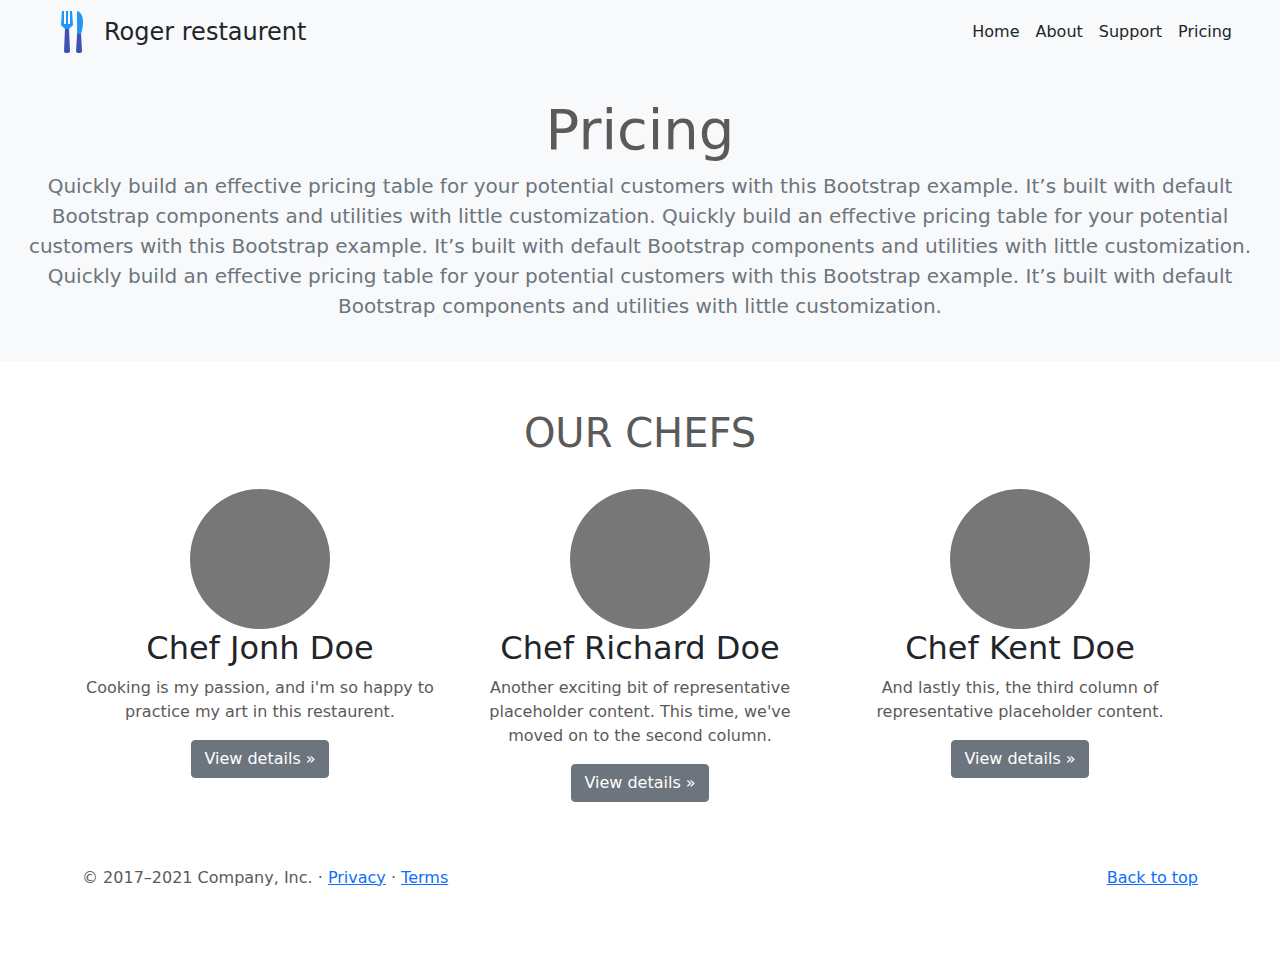
<file: about.html>
<!doctype html>
<html lang="en">
  <head>
    <meta charset="utf-8">
    <meta name="viewport" content="width=device-width, initial-scale=1">
    <meta name="description" content="">
    <meta name="author" content="Mark Otto, Jacob Thornton, and Bootstrap contributors">
    <meta name="generator" content="Hugo 0.84.0">
    <title>restaurent chez Roger</title>
    
    <!-- Bootstrap core CSS -->
    <link href="./assets/css/bootstrap.min.css" rel="stylesheet" />
    <link href="./assets/css/bootstrap.min.css.map" rel="stylesheet" />

    <!-- Custom styles for this template -->
    <link href="./assets//css/carousel/carousel.css" rel="stylesheet">
    <link href="./assets//css/carousel/carousel.rtl.css" rel="stylesheet">
  </head>
  <body>
    
    <header>
        <div class="pe-5 ps-5 d-flex flex-column flex-md-row align-items-center pt-2 pb-2 fixed-top bg-light navbar-light">
          <a href="home.html" class="d-flex align-items-center text-dark text-decoration-none">
            <img src="./assets/icons/icons8_Dining_Room_48px.png" class="pe-2" alt="">
            <span class="fs-4">Roger restaurent</span>
          </a>
    
          <nav class="d-inline-flex mt-md-0 ms-md-auto">
            <a class="me-3 py-2 text-dark text-decoration-none" href="home.html">Home</a>
            <a class="me-3 py-2 text-dark text-decoration-none" href="about.html">About</a>
            <a class="me-3 py-2 text-dark text-decoration-none" href="#">Support</a>
            <a class="py-2 text-dark text-decoration-none" href="#">Pricing</a>
          </nav>
        </div>

        <div class="pricing-header pt-sm-5 pt-lg-5 p-3 pb-md-4 mx-auto text-center bg-light">
            <h1 class="display-4 fw-normal">Pricing</h1>
            <p class="fs-5 text-muted">
                Quickly build an effective pricing table for your potential customers with this Bootstrap example. It’s built with default Bootstrap components and utilities with little customization.
                Quickly build an effective pricing table for your potential customers with this Bootstrap example. It’s built with default Bootstrap components and utilities with little customization.
                Quickly build an effective pricing table for your potential customers with this Bootstrap example. It’s built with default Bootstrap components and utilities with little customization.
            </p>
          </div>
      </header>

<main class="ps-5 pe-5">
    

  <div class="container text-center mt-5">

    <div class="col">
        <div class="col">
            <h1 class="text-center m-3">OUR CHEFS</h1>
        </div>
        <div class="row pt-3">
          <div class="col-lg-4">
            <svg class=" rounded-circle" width="140" height="140" xmlns="http://www.w3.org/2000/svg" role="img" aria-label="Placeholder: 140x140" preserveAspectRatio="xMidYMid slice" focusable="false"><title>Placeholder</title><rect width="100%" height="100%" fill="#777"/><text x="50%" y="50%" fill="#777" dy=".3em">140x140</text></svg>
            
            <h2 class="text-dark">Chef Jonh Doe</h2>
            <p>
                Cooking is my passion, and i'm so  happy to practice my art in this restaurent.
            </p>
            <p><a class="btn btn-secondary" href="#">View details &raquo;</a></p>
          </div>
          <div class="col-lg-4">
            <svg class="rounded-circle" width="140" height="140" xmlns="http://www.w3.org/2000/svg" role="img" aria-label="Placeholder: 140x140" preserveAspectRatio="xMidYMid slice" focusable="false"><title>Placeholder</title><rect width="100%" height="100%" fill="#777"/><text x="50%" y="50%" fill="#777" dy=".3em">140x140</text></svg>
    
            <h2 class="text-dark">Chef Richard Doe</h2>
            <p>Another exciting bit of representative placeholder content. This time, we've moved on to the second column.</p>
            <p><a class="btn btn-secondary" href="#">View details &raquo;</a></p>
          </div>
          <div class="col-lg-4">
            <svg class="bd-placeholder-img rounded-circle" width="140" height="140" xmlns="http://www.w3.org/2000/svg" role="img" aria-label="Placeholder: 140x140" preserveAspectRatio="xMidYMid slice" focusable="false"><title>Placeholder</title><rect width="100%" height="100%" fill="#777"/><text x="50%" y="50%" fill="#777" dy=".3em">140x140</text></svg>
    
            <h2 class="text-dark">Chef Kent Doe</h2>
            <p>And lastly this, the third column of representative placeholder content.</p>
            <p><a class="btn btn-secondary" href="#">View details &raquo;</a></p>
          </div>
        </div>
    </div>

  </div><!-- /.container -->


  <!-- FOOTER -->
  <footer class="container mt-5">
    <p class="float-end"><a href="#">Back to top</a></p>
    <p>&copy; 2017–2021 Company, Inc. &middot; <a href="#">Privacy</a> &middot; <a href="#">Terms</a></p>
  </footer>
</main>


    <script src="./assets/js/bootstrap.bundle.min.js"></script>

      
  </body>
</html>
</file>
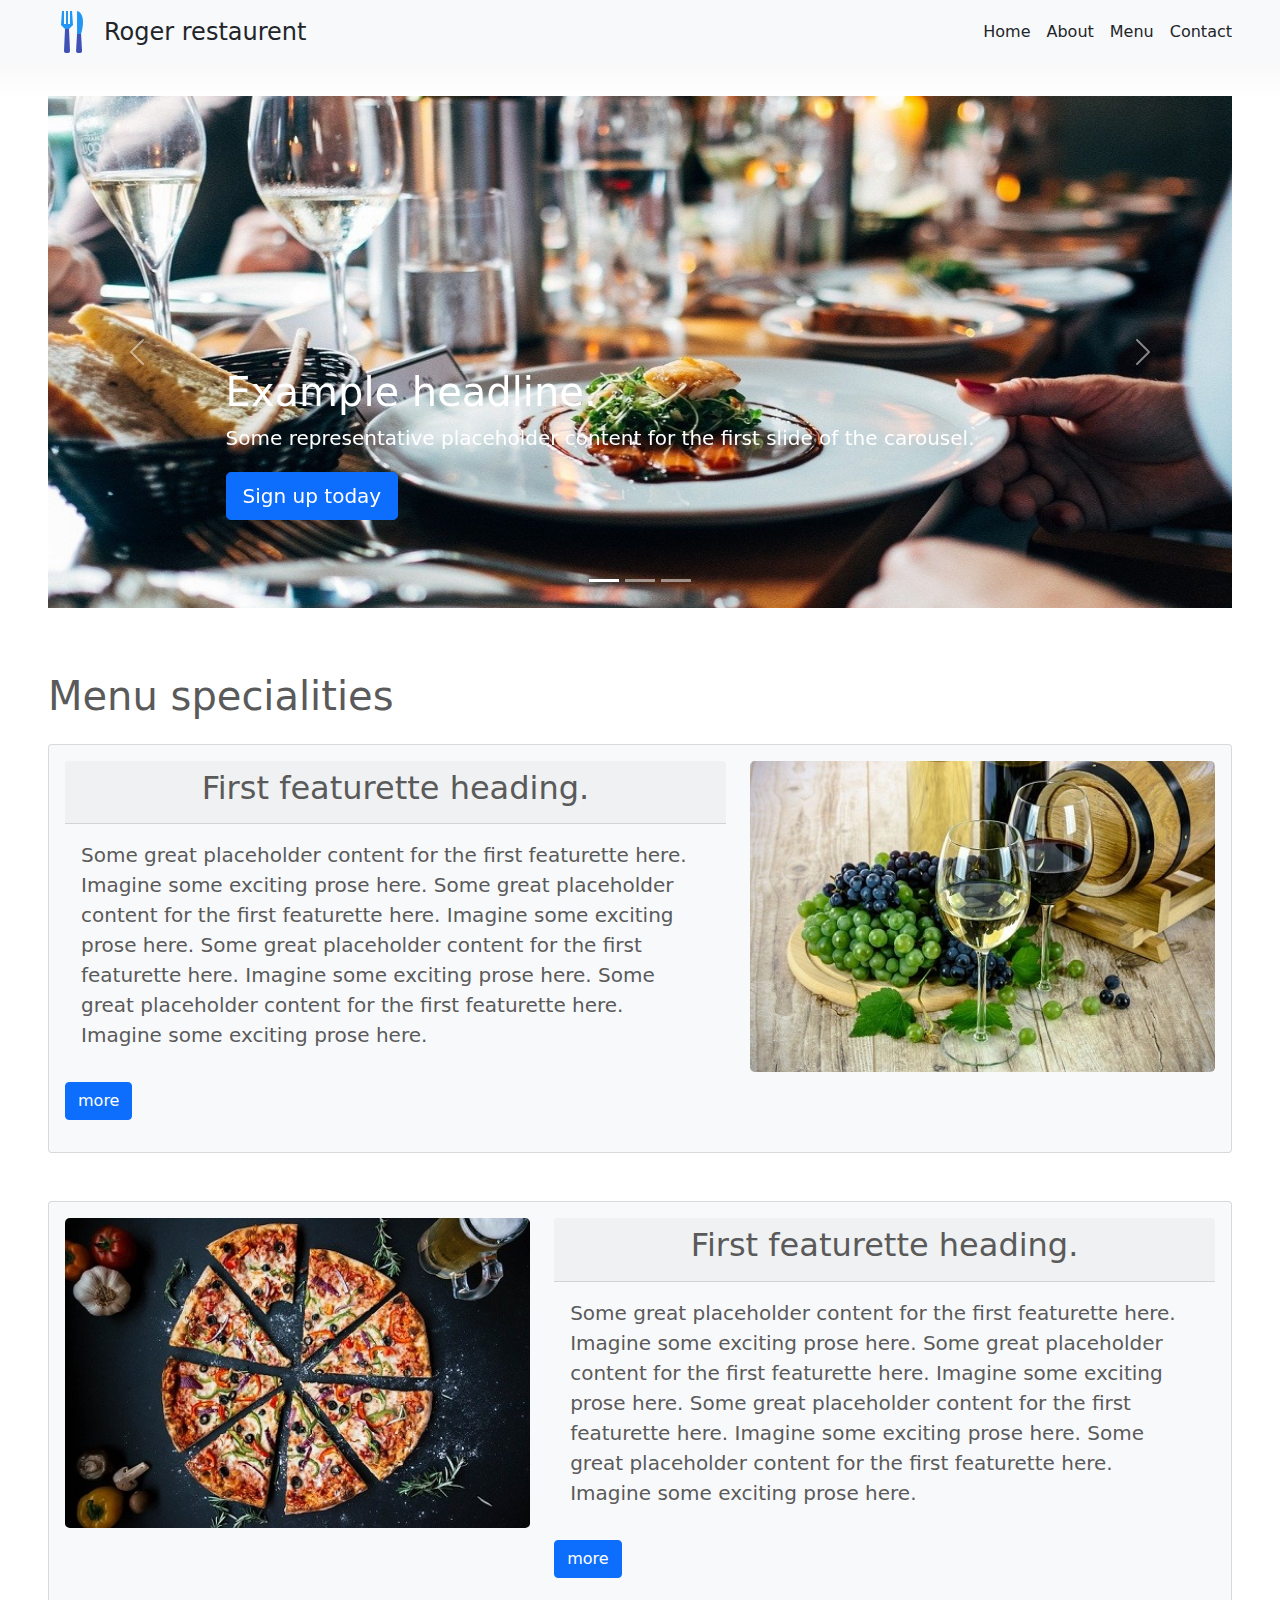
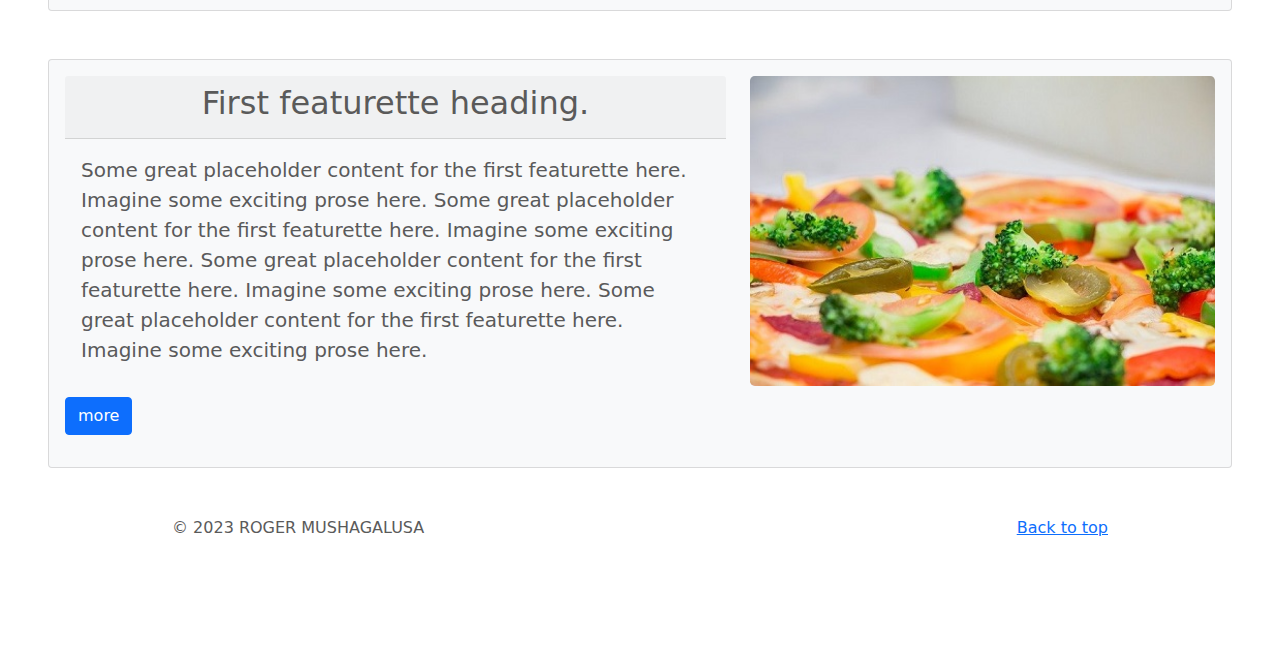
<file: home.html>
<!doctype html>
<html lang="en">

<head>
  <meta charset="utf-8">
  <meta name="viewport" content="width=device-width, initial-scale=1">
  <title>restaurent chez Roger</title>

  <!-- Bootstrap core CSS -->
  <link href="./assets/css/bootstrap.min.css" rel="stylesheet" />
  <link href="./assets/css/bootstrap.min.css.map" rel="stylesheet" />

  <!-- Custom styles for this template -->
  <link href="./assets//css/carousel/carousel.css" rel="stylesheet">
  <link href="./assets//css/carousel/carousel.rtl.css" rel="stylesheet">
  <link href="./assets//css/pricing.css" rel="stylesheet">
</head>

<body>
  <header>
    <div class="pe-5 ps-5 d-flex flex-column flex-md-row align-items-center pt-2 pb-2 fixed-top bg-light navbar-light">
      <a href="home.html" class="d-flex align-items-center text-dark text-decoration-none">
        <img src="./assets/icons/icons8_Dining_Room_48px.png" class="pe-2" alt="">
        <span class="fs-4">Roger restaurent</span>
      </a>

      <nav class="d-inline-flex mt-md-0 ms-md-auto">
        <a class="me-3 py-2 text-dark text-decoration-none" href="home.html">Home</a>
        <a class="me-3 py-2 text-dark text-decoration-none" href="about.html">About</a>
        <a class="me-3 py-2 text-dark text-decoration-none" href="menu.html">Menu</a>
        <a class="py-2 text-dark text-decoration-none" href="contact.html">Contact</a>
      </nav>
    </div>
  </header>

  <main class="p-5">

    <div id="myCarousel" class="carousel slide" data-bs-ride="carousel">
      <div class="carousel-indicators">
        <button type="button" data-bs-target="#myCarousel" data-bs-slide-to="0" class="active" aria-current="true"
          aria-label="Slide 1"></button>
        <button type="button" data-bs-target="#myCarousel" data-bs-slide-to="1" aria-label="Slide 2"></button>
        <button type="button" data-bs-target="#myCarousel" data-bs-slide-to="2" aria-label="Slide 3"></button>
      </div>
      <div class="carousel-inner">
        <div class="carousel-item active">
          <img src="./assets/img/Carousel/carousel2.jpg" alt="" class="bd-placeholder-img">
          <div class="container">
            <div class="carousel-caption text-start">
              <h1>Example headline.</h1>
              <p>Some representative placeholder content for the first slide of the carousel.</p>
              <p><a class="btn btn-lg btn-primary" href="#">Sign up today</a></p>
            </div>
          </div>
        </div>
        <div class="carousel-item">
          <img src="./assets/img/Carousel/carousel1.jpg" alt="" class="bd-placeholder-img">
          <div class="container">
            <div class="carousel-caption">
              <h1>Another example headline.</h1>
              <p>Some representative placeholder content for the second slide of the carousel.</p>
              <p><a class="btn btn-lg btn-primary" href="#">Learn more</a></p>
            </div>
          </div>
        </div>
        <div class="carousel-item">
          <img src="./assets/img/Carousel/carousel3.jpg" alt="" class="bd-placeholder-img">
          <div class="container">
            <div class="carousel-caption text-center">
              <h1>One more for good measure.</h1>
              <p>Some representative placeholder content for the third slide of this carousel.</p>
              <p><a class="btn btn-lg btn-primary" href="#">Browse gallery</a></p>
            </div>
          </div>
        </div>
      </div>
      <button class="carousel-control-prev" type="button" data-bs-target="#myCarousel" data-bs-slide="prev">
        <span class="carousel-control-prev-icon" aria-hidden="true"></span>
        <span class="visually-hidden">Previous</span>
      </button>
      <button class="carousel-control-next" type="button" data-bs-target="#myCarousel" data-bs-slide="next">
        <span class="carousel-control-next-icon" aria-hidden="true"></span>
        <span class="visually-hidden">Next</span>
      </button>
    </div>

    <div class="marketing">

      <!-- START THE FEATURETTES -->

      <div class="pb-3">
        <div class="">
          <h1>Menu specialities</h1>
        </div>
      </div>
      
      <div class="card p-3 bg-light">
        <div class="row">
          <div class="col-md-7">
            <h2 class="card-header pb-3 text-center">
              First featurette heading.
            </h2>
            <p class="lead card-body">
              Some great placeholder content for the first featurette here. Imagine some exciting prose here.
              Some great placeholder content for the first featurette here. Imagine some exciting prose here.
              Some great placeholder content for the first featurette here. Imagine some exciting prose here.
              Some great placeholder content for the first featurette here. Imagine some exciting prose here.
            </p>
            <p>
              <a href="menu.html" class="btn btn-primary">more</a>
            </p>
          </div>
          <div class="col-md-5">
            <img src="./assets/img/repas/repas7.jpg" width="500" height="500" alt=""
              class=" img-fluid mx-auto rounded-3">
          </div>
        </div>
      </div>

      <div class="card p-3 mt-5 bg-light">
        <div class="row">
          <div class="col-md-5">
            <img src="./assets/img/repas/repas6.jpg" width="500" height="500" alt=""
              class=" img-fluid mx-auto rounded-3">
          </div>
          <div class="col-md-7">
            <h2 class="card-header pb-3 text-center">
              First featurette heading.
            </h2>
            <p class="lead card-body">
              Some great placeholder content for the first featurette here. Imagine some exciting prose here.
              Some great placeholder content for the first featurette here. Imagine some exciting prose here.
              Some great placeholder content for the first featurette here. Imagine some exciting prose here.
              Some great placeholder content for the first featurette here. Imagine some exciting prose here.
            </p>
            <p>
              <a href="menu.html" class="btn btn-primary">more</a>
            </p>
          </div>
          
        </div>
      </div>

      <div class="card p-3 mt-5 bg-light">
        <div class="row">
          <div class="col-md-7">
            <h2 class="card-header pb-3 text-center">
              First featurette heading.
            </h2>
            <p class="lead card-body">
              Some great placeholder content for the first featurette here. Imagine some exciting prose here.
              Some great placeholder content for the first featurette here. Imagine some exciting prose here.
              Some great placeholder content for the first featurette here. Imagine some exciting prose here.
              Some great placeholder content for the first featurette here. Imagine some exciting prose here.
            </p>
            <p>
              <a href="menu.html" class="btn btn-primary">more</a>
            </p>
          </div>
          <div class="col-md-5">
            <img src="./assets/img/repas/repas9.jpg" width="500" height="500" alt=""
              class=" img-fluid mx-auto rounded-3">
          </div>
        </div>
      </div>
    </div><!-- /.container -->
    <!-- FOOTER -->
    <footer class="container pt-5">
      <p class="float-end"><a href="#">Back to top</a></p>
      <p>&copy; 2023 ROGER MUSHAGALUSA</p>
    </footer>
  </main>


  <script src="./assets/js/bootstrap.bundle.min.js"></script>


</body>

</html>
</file>
<file: assets/css/carousel/carousel.css>
/* GLOBAL STYLES
-------------------------------------------------- */
/* Padding below the footer and lighter body text */

body {
  padding-top: 3rem;
  padding-bottom: 3rem;
  color: #5a5a5a;
}


/* CUSTOMIZE THE CAROUSEL
-------------------------------------------------- */

/* Carousel base class */
.carousel {
  margin-bottom: 4rem;
}
/* Since positioning the image, we need to help out the caption */
.carousel-caption {
  bottom: 3rem;
  z-index: 10;
}

/* Declare heights because of positioning of img element */
.carousel-item {
  height: 32rem;
}
.carousel-item > img {
  position: absolute;
  top: 0;
  left: 0;
  min-width: 100%;
  height: 32rem;
}

/* RESPONSIVE CSS
-------------------------------------------------- */

@media (min-width: 40em) {
  /* Bump up size of carousel content */
  .carousel-caption p {
    margin-bottom: 1.25rem;
    font-size: 1.25rem;
    line-height: 1.4;
  }
}
</file>
<file: assets/css/carousel/carousel.rtl.css>
/* GLOBAL STYLES
-------------------------------------------------- */
/* Padding below the footer and lighter body text */

body {
  padding-top: 3rem;
  padding-bottom: 3rem;
  color: #5a5a5a;
}


/* CUSTOMIZE THE CAROUSEL
-------------------------------------------------- */

/* Carousel base class */
.carousel {
  margin-bottom: 4rem;
}
/* Since positioning the image, we need to help out the caption */
.carousel-caption {
  bottom: 3rem;
  z-index: 10;
}

/* Declare heights because of positioning of img element */
.carousel-item {
  height: 32rem;
}
.carousel-item > img {
  position: absolute;
  top: 0;
  right: 0;
  min-width: 100%;
  height: 32rem;
}


/* MARKETING CONTENT
-------------------------------------------------- */

/* Center align the text within the three columns below the carousel */
.marketing .col-lg-4 {
  margin-bottom: 1.5rem;
  text-align: center;
}
.marketing h2 {
  font-weight: 400;
}
.marketing .col-lg-4 p {
  margin-right: .75rem;
  margin-left: .75rem;
}


/* Featurettes
------------------------- */

.featurette-divider {
  margin: 5rem 0; 
}

/* Thin out the marketing headings */
.featurette-heading {
  font-weight: 300;
  line-height: 1;
}


/* RESPONSIVE CSS
-------------------------------------------------- */

@media (min-width: 40em) {
  /* Bump up size of carousel content */
  .carousel-caption p {
    margin-bottom: 1.25rem;
    font-size: 1.25rem;
    line-height: 1.4;
  }

  .featurette-heading {
    font-size: 50px;
  }
}

@media (min-width: 62em) {
  .featurette-heading {
    margin-top: 7rem;
  }
}
</file>
<file: assets/css/pricing.css>
body {
  background-image: linear-gradient(180deg, #eee, #fff 100px, #fff);
}

.container {
  max-width: 960px;
}

.pricing-header {
  max-width: 700px;
}
</file>
